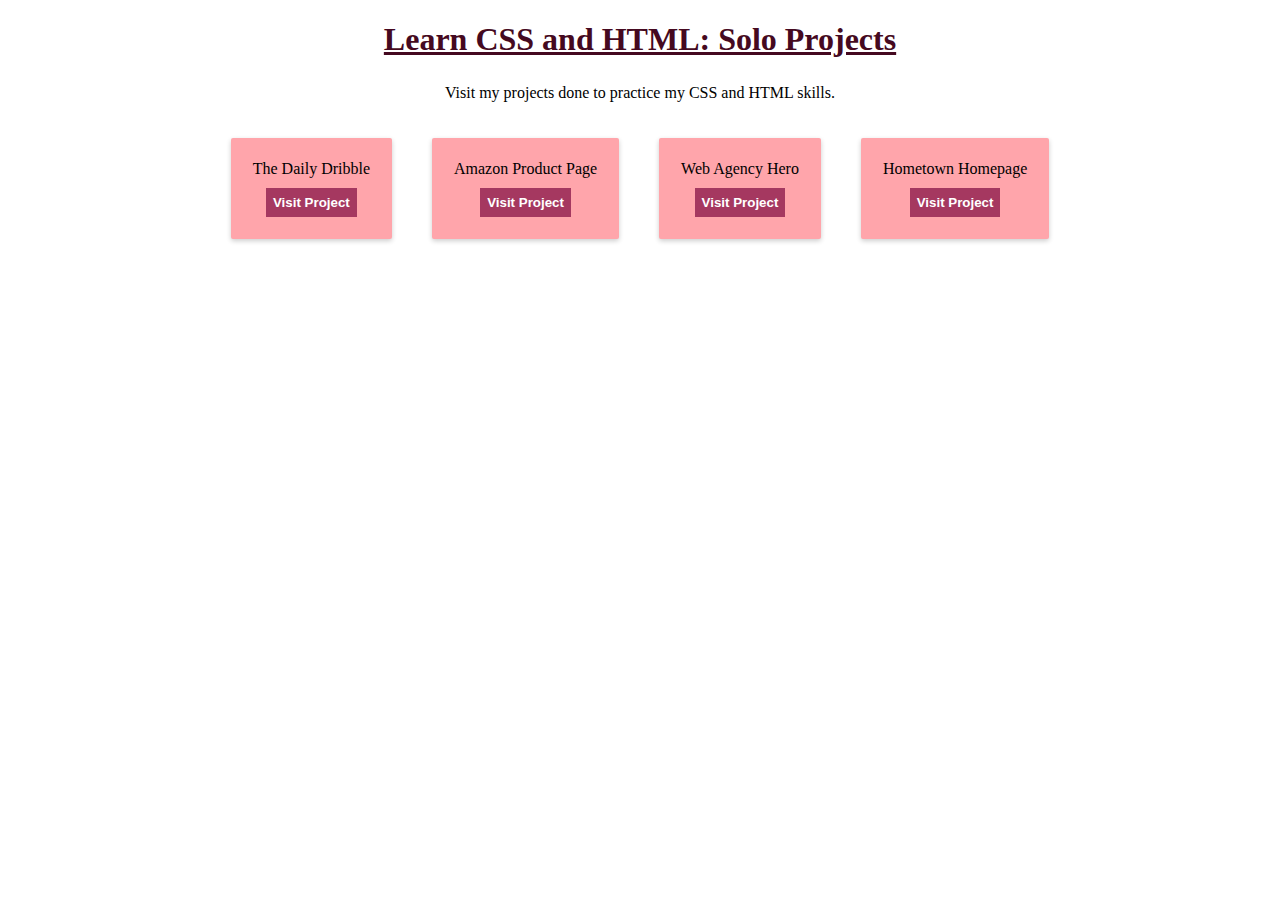
<file: index.html>
<!DOCTYPE html>
<html lang="en">
  <head>
    <link rel="stylesheet" href="assets/styles.css" />
    <title>Solo Projects</title>
  </head>
  <body>
    <h1 class="main-title">Learn CSS and HTML: Solo Projects</h1>
    <p>Visit my projects done to practice my CSS and HTML skills.</p>
    <div class="projects">
      <div class="project">
        The Daily Dribble
        <a href="/pages/daily.html">
          <button class="btn-visit">Visit Project</button>
        </a>
      </div>
      <div class="project">
        Amazon Product Page
        <a href="/pages/amazon.html">
          <button class="btn-visit">Visit Project</button>
        </a>
      </div>
      <div class="project">
        Web Agency Hero
        <a href="/pages/webAgency.html">
          <button class="btn-visit">Visit Project</button>
        </a>
      </div>
      <div class="project">
        Hometown Homepage
        <a href="/pages/hometown.html">
          <button class="btn-visit">Visit Project</button>
        </a>
      </div>
    </div>
  </body>
</html>
</file>
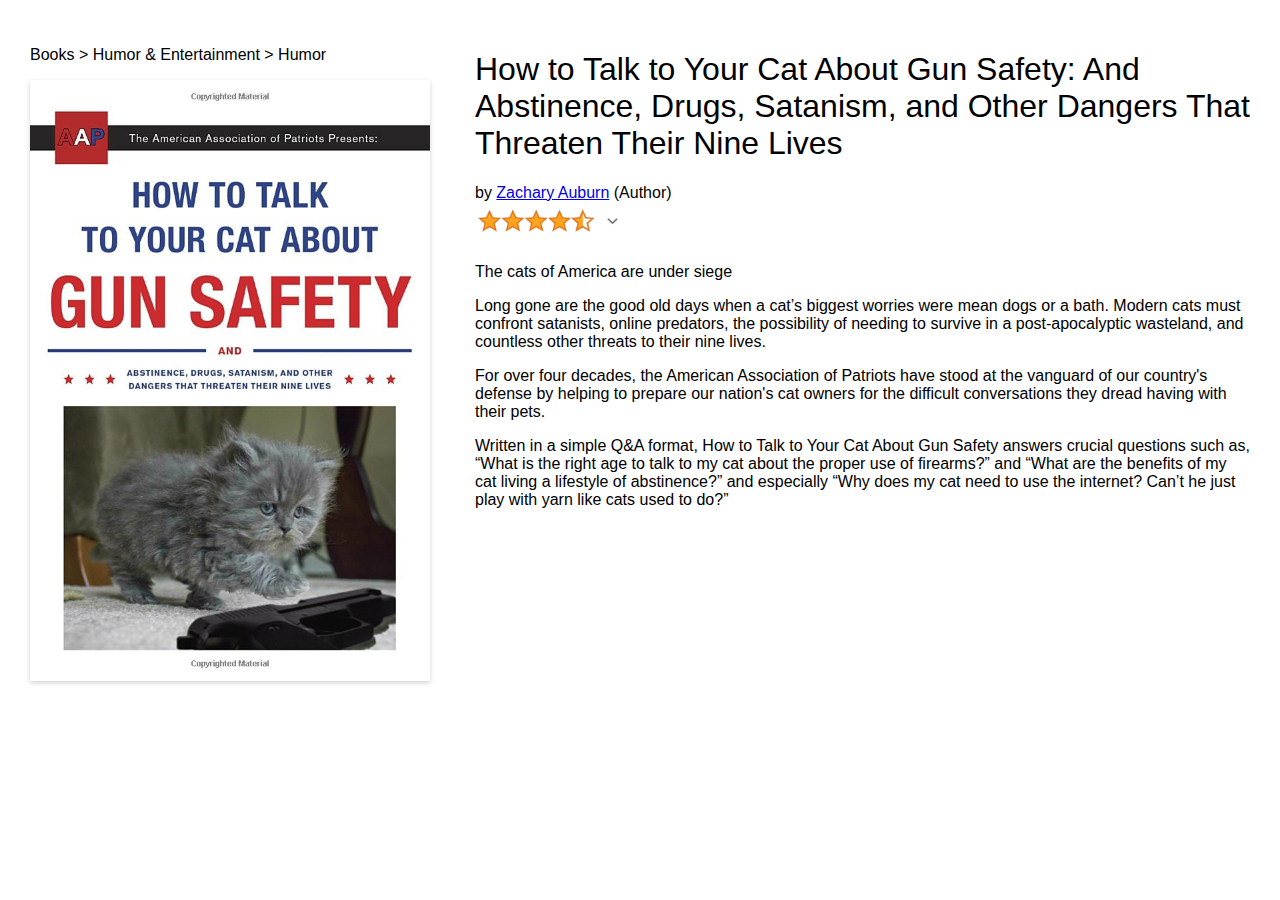
<file: pages/amazon.html>
<!DOCTYPE html>
<html>
  <head>
    <title></title>
    <link rel="stylesheet" href="../assets/amazon.css" />
  </head>
  <body>
    <div class="main">
      <div class="left-side">
        <p class="breadcrumb">Books > Humor & Entertainment > Humor</p>
        <img class="main-img" src="../assets/images/book-cover.jpg" />
      </div>
      <div class="right-side">
        <h1 class="title">
          How to Talk to Your Cat About Gun Safety: And Abstinence, Drugs,
          Satanism, and Other Dangers That Threaten Their Nine Lives
        </h1>
        <p>
          by
          <a
            href="https://www.amazon.com/stores/Zachary-Auburn/author/B01LZPYG0Z?language=es&isDramIntegrated=true&shoppingPortalEnabled=true"
            >Zachary Auburn</a
          >
          (Author)
        </p>
        <img class="ratings-img" src="../assets/images/ratings.png" />
        <p>The cats of America are under siege</p>
        <p>
          Long gone are the good old days when a cat’s biggest worries were mean
          dogs or a bath. Modern cats must confront satanists, online predators,
          the possibility of needing to survive in a post-apocalyptic wasteland,
          and countless other threats to their nine lives.
        </p>
        <p>
          For over four decades, the American Association of Patriots have stood
          at the vanguard of our country's defense by helping to prepare our
          nation's cat owners for the difficult conversations they dread having
          with their pets.
        </p>
        <p>
          Written in a simple Q&A format, How to Talk to Your Cat About Gun
          Safety answers crucial questions such as, “What is the right age to
          talk to my cat about the proper use of firearms?” and “What are the
          benefits of my cat living a lifestyle of abstinence?” and especially
          “Why does my cat need to use the internet? Can’t he just play with
          yarn like cats used to do?”
        </p>
      </div>
    </div>
  </body>
</html>
</file>
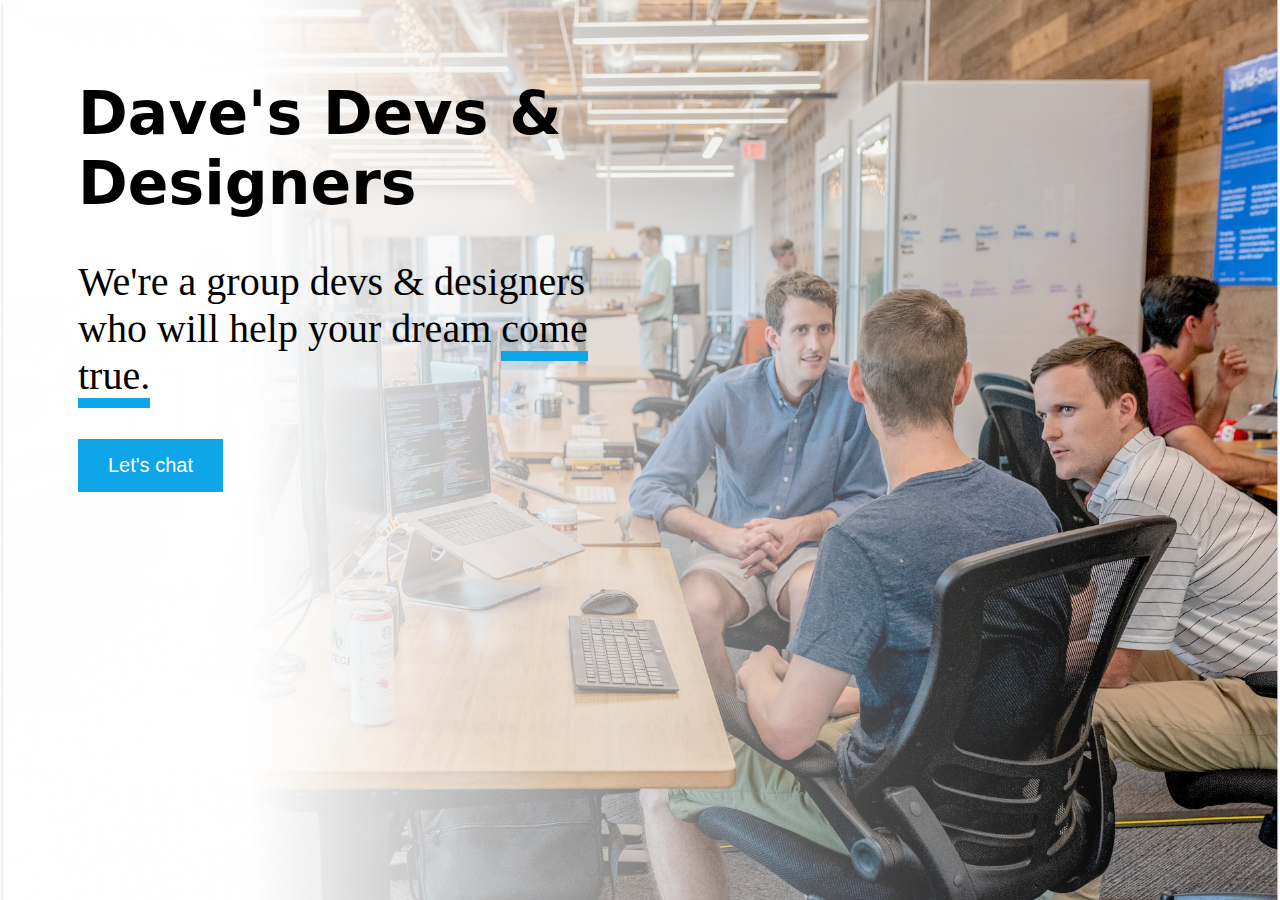
<file: pages/webAgency.html>
<!DOCTYPE html>
<html>
  <head>
    <link rel="stylesheet" href="../assets/webAgency.css" />
  </head>
  <body>
    <div class="main">
      <h1 class="title">Dave's Devs & Designers</h1>
      <p class="desc">
        We're a group devs & designers who will help your dream
        <span class="underline">come true.</span>
      </p>
      <button class="btn-chat">Let's chat</button>
    </div>
  </body>
</html>
</file>
<file: assets/styles.css>
body {
  margin: 0px;
  display: flex;
  flex-direction: column;
  align-items: center;
}

.main-title {
  text-decoration: underline;
  margin-bottom: 10px;
  color: #450920;
}

.projects {
  display: flex;
  justify-content: center;
  align-items: space-around;
}

.project {
  margin: 20px;
  padding: 20px;
  display: flex;
  flex-direction: column;
  align-items: center;
  border: 2px solid #ffa5ab;
  border-radius: 2px;
  background-color: #ffa5ab;
  gap: 10px;
  box-shadow: 0 2px 5px rgba(0, 0, 0, 0.2);
}

.btn-visit {
  color: white;
  background-color: #a53860;
  padding: 5px;
  font-weight: bold;
  border: 2px solid #a53860;
}

.btn-visit:hover {
  opacity: 0.9;
}

.btn-visit:active {
  transform: translateY(1px);
}

.btn-visit:focus-visible {
  outline: 3px solid #222;
  outline-offset: 2px;
}
</file>
<file: assets/amazon.css>
body {
  font-family: Arial, Helvetica, sans-serif;
  display: flex;
  flex-direction: column;
  align-items: center;
  margin: 30px;
}

.title {
  font-weight: lighter;
}

.main-img {
  box-shadow: 0px 2px 5px lightgray;
  width: 400px;
}

.ratings-img {
  width: 150px;
  margin-top: -10px;
  margin-bottom: 10px;
}

.main {
  display: flex;
}

.left-side {
  margin-right: 15px;
}

.right-side {
  margin-left: 30px;
}
</file>
<file: assets/webAgency.css>
body {
  background-image: url(../assets/images/faded-office.png);
  background-size: cover;
  display: grid;
  grid-template-columns: 1fr 1fr;
  align-items: center;
}

.title {
  font-family: system-ui, -apple-system, BlinkMacSystemFont, "Segoe UI", Roboto,
    Oxygen, Ubuntu, Cantarell, "Open Sans", "Helvetica Neue", sans-serif;
  font-weight: 800;
  font-size: 60px;
  margin-bottom: 0px;
}

.desc {
  font-weight: 500;
  font-size: 40px;
}

.btn-chat {
  background-color: #0ea5e9;
  color: white;
  border: none;
  padding: 15px 30px;
  font-size: 20px;
}

.underline {
  border-bottom: 10px solid #0ea5e9;
}

.main {
  display: flex;
  flex-direction: column;
  align-items: start;
  margin: 30px 0px 0px 70px;
}
</file>
